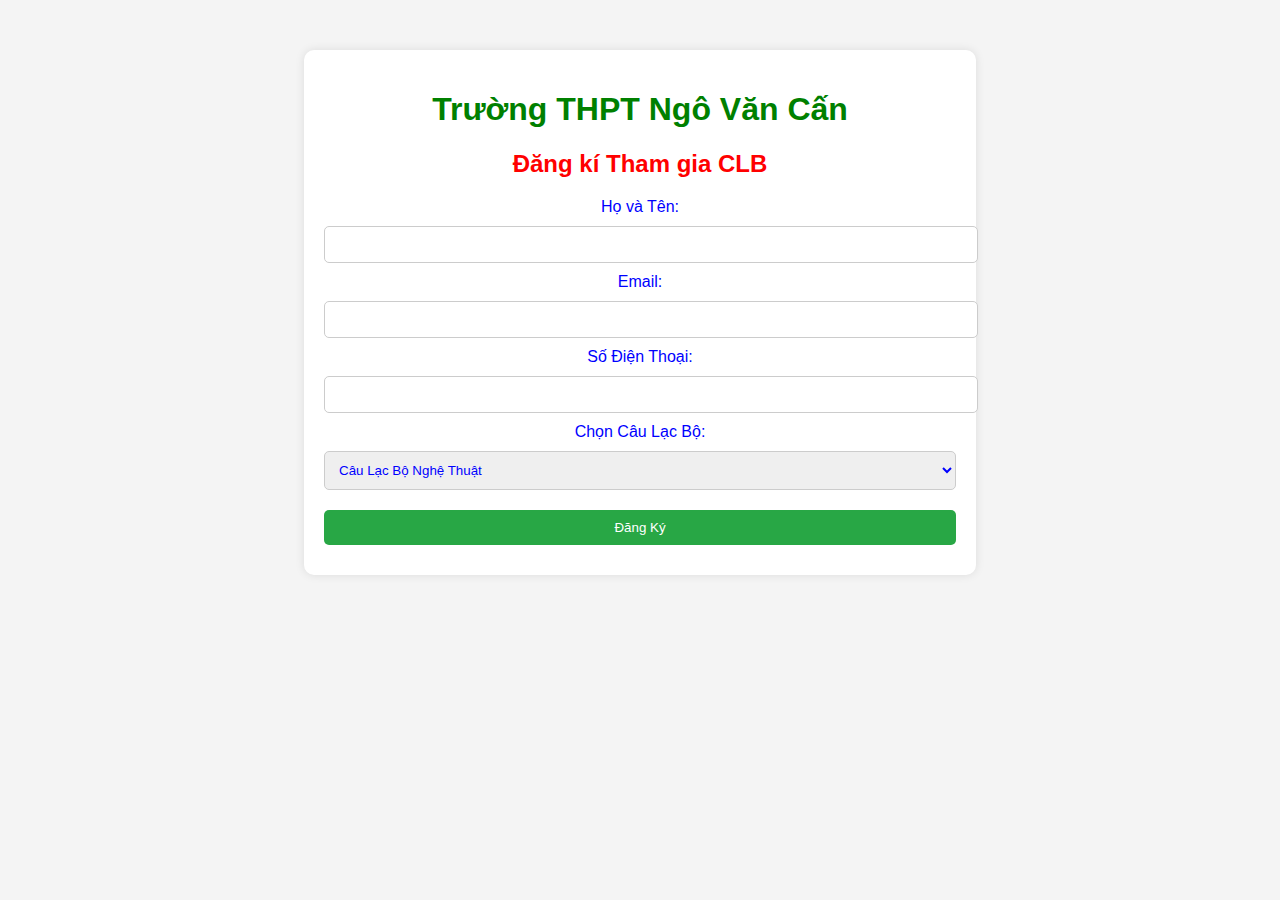
<file: dang_ki.html>
<!DOCTYPE html>
<html lang="vi">
<head>
    <meta charset="UTF-8">
    <meta name="viewport" content="width=device-width, initial-scale=1.0">
    <title>Đăng kí tham gia CLB</title>
    <link rel = "stylesheet" href = "styles3.css">
</head>
<body>
    <div class="container">
        <h1>Trường THPT Ngô Văn Cấn</h1>
        <h2>Đăng kí Tham gia CLB</h2>
        <form action="sucess.html" method="post">
            <label for="name">Họ và Tên:</label>
            <input type="text" id="name" name="name" required>
            
            <label for="email">Email:</label>
            <input type="email" id="email" name="email" required>
            
            <label for="phone">Số Điện Thoại:</label>
            <input type="tel" id="phone" name="phone" required>
            
            <label for="club">Chọn Câu Lạc Bộ:</label>
            <select id="club" name="club" required>
                <option value="nghethuat">Câu Lạc Bộ Nghệ Thuật</option>
                <option value="thethao">Câu Lạc Bộ Thể Thao</option>
            </select>
            
            <button type="">Đăng Ký</button>
        </form>
    </div>
</body>
</html>
</file>
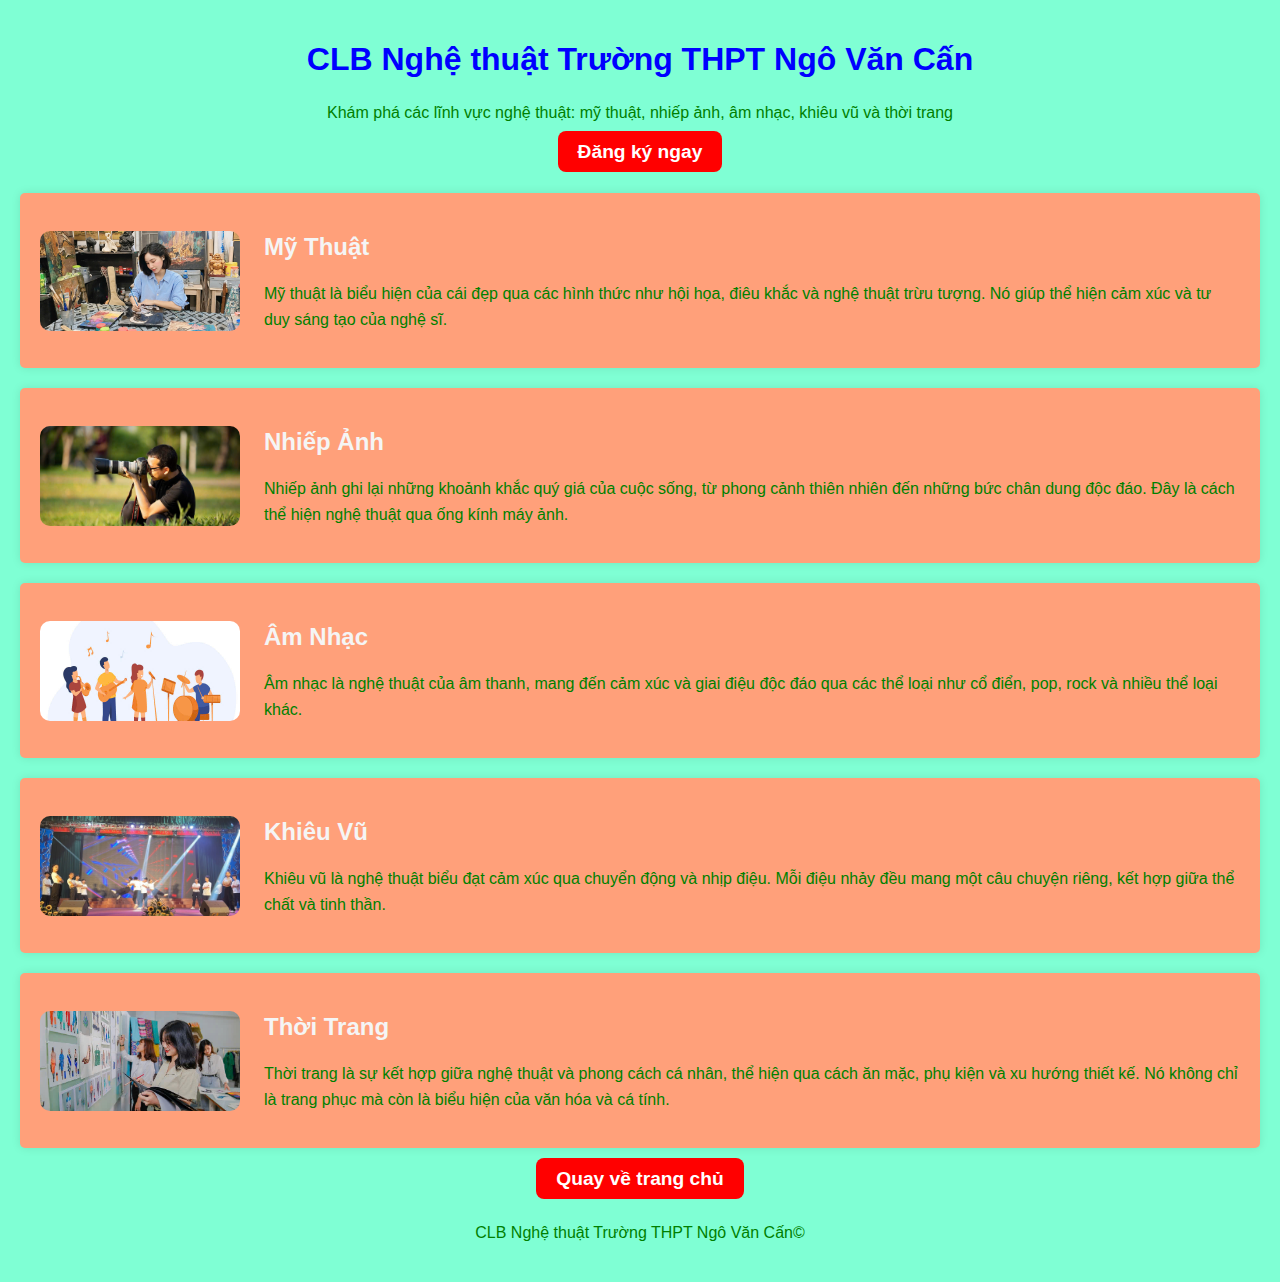
<file: nghethuat.html>
<!DOCTYPE html>
<html lang="vi">
<head>
    <meta charset="UTF-8">
    <meta name="viewport" content="width=device-width, initial-scale=1.0">
    <title>CLB Nghệ thuật Trường THPT Ngô Văn Cấn</title>
    <link rel = "stylesheet" href = "styles2.css">
</head>
<body>
    <header>
        <div>
        <h1>CLB Nghệ thuật Trường THPT Ngô Văn Cấn</h1>
        <p>Khám phá các lĩnh vực nghệ thuật: mỹ thuật, nhiếp ảnh, âm nhạc, khiêu vũ và thời trang</p>
        <a href="dang_ki.html" class="register-btn" target="_blank">Đăng ký ngay</a>
        </div>
    </header>

    <section id="my-thuat">
        <img src = "image4/mithuat.png" alt = "Hình ảnh về Mỹ thuật" class = "float-left">
        <div>
        <h2>Mỹ Thuật</h2>
        <p>Mỹ thuật là biểu hiện của cái đẹp qua các hình thức như hội họa, điêu khắc và nghệ thuật trừu tượng. Nó giúp thể hiện cảm xúc và tư duy sáng tạo của nghệ sĩ.</p>
        </div>
    </section>

    <section id="nhiep-anh">
        <img src = "image4/nhiepanh.png" alt = "Hình ảnh về Nhiếp ảnh" class = "float-left">
        <div>
        <h2>Nhiếp Ảnh</h2>
        <p>Nhiếp ảnh ghi lại những khoảnh khắc quý giá của cuộc sống, từ phong cảnh thiên nhiên đến những bức chân dung độc đáo. Đây là cách thể hiện nghệ thuật qua ống kính máy ảnh.</p>
        </div>
    </section>

    <section id="am-nhac">
        <img src = "image4/amnhac.png" alt = "Hình ảnh về Âm nhạc" class = "float-left">
        <div>
        <h2>Âm Nhạc</h2>
        <p>Âm nhạc là nghệ thuật của âm thanh, mang đến cảm xúc và giai điệu độc đáo qua các thể loại như cổ điển, pop, rock và nhiều thể loại khác.</p>
        </div>
    </section>

    <section id="khieu-vu">
        <img src = "image4/khieuvu.png" alt = "Hình ảnh về Khiêu vũ" class = "float-left">
        <div>
        <h2>Khiêu Vũ</h2>
        <p>Khiêu vũ là nghệ thuật biểu đạt cảm xúc qua chuyển động và nhịp điệu. Mỗi điệu nhảy đều mang một câu chuyện riêng, kết hợp giữa thể chất và tinh thần.</p>
        </div>
    </section>

    <section id="thoi-trang">
        <img src = "image4/thoitrang.png" alt = "Hình ảnh về Thời trang" class = "float-left">
        <div>
        <h2>Thời Trang</h2>
        <p>Thời trang là sự kết hợp giữa nghệ thuật và phong cách cá nhân, thể hiện qua cách ăn mặc, phụ kiện và xu hướng thiết kế. Nó không chỉ là trang phục mà còn là biểu hiện của văn hóa và cá tính.</p>
        <div>
    </section>
    <div style = "text-align: center">
        <a class = "register-btn" href="index.html" >Quay về trang chủ</a>
    </div>
    <footer>
        <p>CLB Nghệ thuật Trường THPT Ngô Văn Cấn&copy;</p>
    </footer>
</body>
</html>
</file>
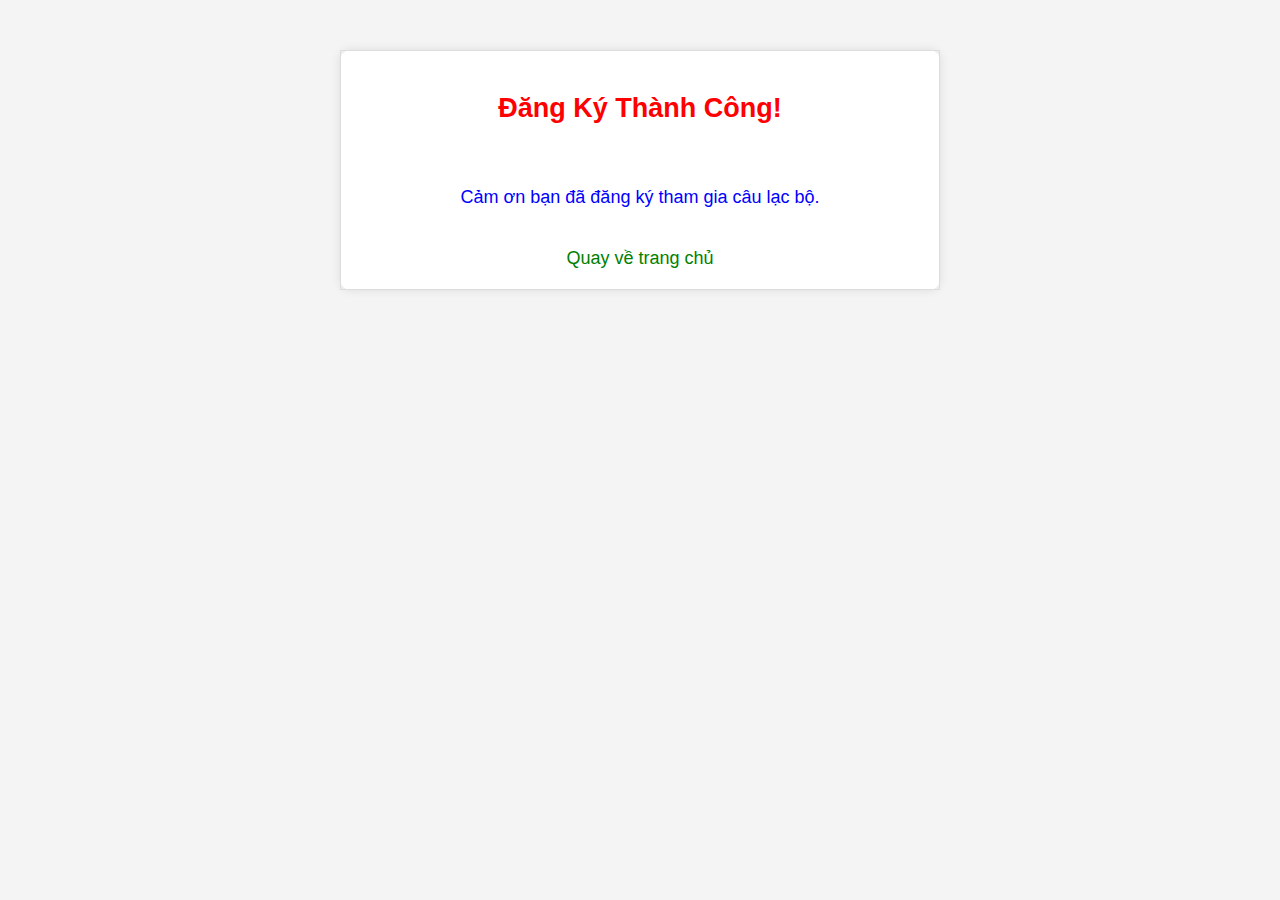
<file: sucess.html>
<!DOCTYPE html>
<html lang="vi">
<head>
    <meta charset="UTF-8">
    <meta name="viewport" content="width=device-width, initial-scale=1.0">
    <title>Đăng Kí Thành Công</title>
    <link rel = "stylesheet" href = "styles4.css">
</head>
<body>
    <div class="container">
        <table>
            <tr>
                <td>
                    <h2>Đăng Ký Thành Công!</h2>
                </td>
            </tr>
            <tr>
                <td>
                    Cảm ơn bạn đã đăng ký tham gia câu lạc bộ.
                </td>
            </tr>
            <tr>
                <td>
                    <a href="index.html">Quay về trang chủ</a>
                </td>
            </tr>
        </table>
    </div>
</body>
</html>
</file>
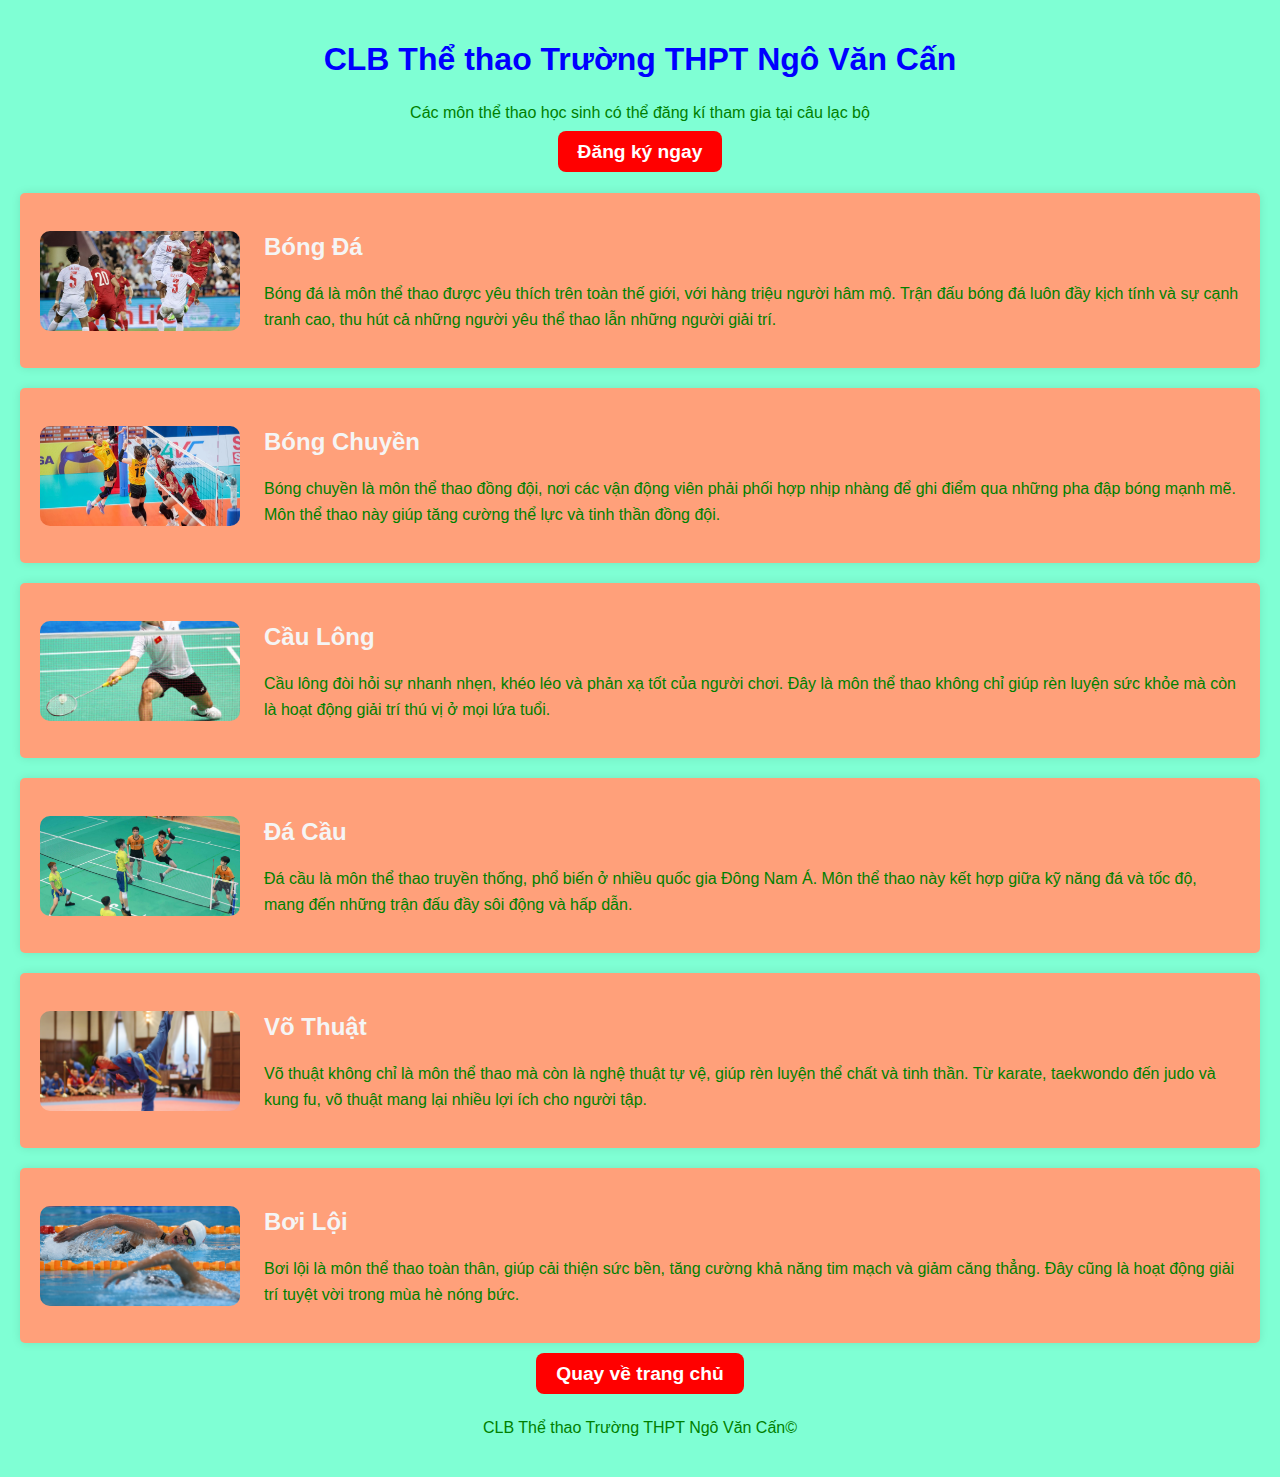
<file: thethao.html>
<!DOCTYPE html>
<html lang="vi">
<head>
    <meta charset="UTF-8">
    <meta name="viewport" content="width=device-width, initial-scale=1.0">
    <title>CLB Thể thao Trường THPT Ngô Văn Cấn</title>
    <link rel = "stylesheet" href = "styles2.css">
</head>
<body>
    <header>
        <div>
        <h1>CLB Thể thao Trường THPT Ngô Văn Cấn</h1>
        <p>Các môn thể thao học sinh có thể đăng kí tham gia tại câu lạc bộ</p>
        <a href="dang_ki.html" class="register-btn" target="_blank">Đăng ký ngay</a>
        </div>
    </header>

    <section id="bong-da">
        <img src = "image3/bongda.png" alt = "Hình ảnh về Bóng đá" class = "float-left">
        <div>
        <h2>Bóng Đá</h2>
        <p>Bóng đá là môn thể thao được yêu thích trên toàn thế giới, với hàng triệu người hâm mộ. Trận đấu bóng đá luôn đầy kịch tính và sự cạnh tranh cao, thu hút cả những người yêu thể thao lẫn những người giải trí.</p>
        </div>
    </section>

    <section id="bong-chuyen">
        <img src = "image3/bongchuyen.png" alt = "Hình ảnh về Bóng chuyền" class = "float-left">
        <div>
        <h2>Bóng Chuyền</h2>
        <p>Bóng chuyền là môn thể thao đồng đội, nơi các vận động viên phải phối hợp nhịp nhàng để ghi điểm qua những pha đập bóng mạnh mẽ. Môn thể thao này giúp tăng cường thể lực và tinh thần đồng đội.</p>
        </div>
    </section>

    <section id="cau-long">
        <img src = "image3/caulong.png" alt = "Hình ảnh về Cầu lông" class = "float-left">
        <div>
        <h2>Cầu Lông</h2>
        <p>Cầu lông đòi hỏi sự nhanh nhẹn, khéo léo và phản xạ tốt của người chơi. Đây là môn thể thao không chỉ giúp rèn luyện sức khỏe mà còn là hoạt động giải trí thú vị ở mọi lứa tuổi.</p>
        </div>
    </section>

    <section id="da-cau">
        <img src = "image3/dacau.png" alt = "Hình ảnh về Đá cầu" class = "float-left">
        <div>
        <h2>Đá Cầu</h2>
        <p>Đá cầu là môn thể thao truyền thống, phổ biến ở nhiều quốc gia Đông Nam Á. Môn thể thao này kết hợp giữa kỹ năng đá và tốc độ, mang đến những trận đấu đầy sôi động và hấp dẫn.</p>
        </div>
    </section>

    <section id="vo-thuat">
        <img src = "image3/vothuat.png" alt = "Hình ảnh về Võ thuật" class = "float-left">
        <div>
        <h2>Võ Thuật</h2>
        <p>Võ thuật không chỉ là môn thể thao mà còn là nghệ thuật tự vệ, giúp rèn luyện thể chất và tinh thần. Từ karate, taekwondo đến judo và kung fu, võ thuật mang lại nhiều lợi ích cho người tập.</p>
        </div>
    </section>

    <section id="boi-loi">
        <img src = "image3/boiloi.png" alt = "Hình ảnh về Bơi lội" class = "float-left">
        <div>
        <h2>Bơi Lội</h2>
        <p>Bơi lội là môn thể thao toàn thân, giúp cải thiện sức bền, tăng cường khả năng tim mạch và giảm căng thẳng. Đây cũng là hoạt động giải trí tuyệt vời trong mùa hè nóng bức.</p>
        </div>
    </section>
    <div style = "text-align: center">
    <a class = "register-btn" href="index.html" >Quay về trang chủ</a>
    </div>
    <footer>
        <p>CLB Thể thao Trường THPT Ngô Văn Cấn&copy;<p>
    </footer>
</body>
</html>
</file>
<file: styles3.css>
body {
    font-family: Arial, sans-serif;
    background-color: #f4f4f4;
    text-align: center;
    color: blue;
}
body h1{
    color: green;
}
body h2{
    color: red;
}
.container {
    width: 50%;
    margin: 50px auto;
    background: #fff;
    padding: 20px;
    border-radius: 10px;
    box-shadow: 0 0 10px rgba(0, 0, 0, 0.1);
    color: blue
}
.container select {
    color: blue
}
input, select, button {
    width: 100%;
    padding: 10px;
    margin: 10px 0;
    border: 1px solid #ccc;
    border-radius: 5px;
}
button {
    background-color: #28a745;
    color: white;
    border: none;
    cursor: pointer;
}
button:hover {
    background-color: #218838;
}
</file>
<file: styles2.css>
body {
    font-family: Arial, sans-serif;
    margin: 0;
    padding: 20px;
    background-color: #f9f9f9;
}
header {
    text-align: center;
    margin-bottom: 30px;
}
header h1 {
    color: blue;
}
section {
    background: #fff;
    border-radius: 5px;
    padding: 20px;
    margin-bottom: 20px;
    box-shadow: 0 0 10px rgba(0,0,0,0.1);
}
section h2 {
    color: whitesmoke;
}
p {
    line-height: 1.6;
    color: green;
}
footer {
    text-align: center;
    margin-top: 30px;
    color: #aaa;
}
.float-left {
    float: left;
    margin-right: 1.5rem;
    width: 200px; 
}
.image-container img {
    width: 150px; 
    height: 100px; 
    object-fit: cover; 
    border-radius: 10px; 
}
.sports-container {
    display: flex;
    align-items: center; 
    gap: 15px;
}

.sports-container img {
    width: 150px;
    height: 100px;
    object-fit: cover;
    border-radius: 10px;
    flex-shrink: 0;
}

.sports-content {
    flex: 1; 
}
section {
    display: flex;
    align-items: center; 
    background: lightsalmon;
    border-radius: 5px;
    padding: 20px;
    margin-bottom: 20px;
    box-shadow: 0 0 10px rgba(0,0,0,0.1);
}

section img {
    width: 150px;
    height: 100px;
    object-fit: cover;
    border-radius: 10px;
    margin-right: 20px;
    flex-shrink: 0; 
}

section div {
    flex: 1; 
}
body{
    background-color: aquamarine;
}
.banner-content {
    display: flex;
    flex-direction: column;
    align-items: center;
    text-align: justify;
    gap: 1rem;
    padding-top: 11rem;
    padding-bottom: 11rem;
}

.register-btn {
    background-color: red;
    color: white;
    padding: 10px 20px;
    font-size: 1.2rem;
    text-decoration: none;
    border-radius: 8px;
    font-weight: bold;
    transition: background-color 0.3s ease-in-out;
}

.register-btn:hover {
    background-color: darkred;
}
</file>
<file: styles4.css>
body {
    font-family: Arial, sans-serif;
    background-color: #f4f4f4;
    margin: 0;
    padding: 0;
}
h2 {
    color: red;
}
table{
    color: blue
}
.container {
    width: 80%;
    max-width: 600px;
    margin: 50px auto; 
}
table {
    width: 100%;
    margin: 0 auto; 
    border-collapse: collapse;
    background: #fff;
    border: 1px solid #ddd;
    border-radius: 10px;
    box-shadow: 0 0 10px rgba(0,0,0,0.1);
}
td {
    padding: 20px;
    text-align: center;
    font-size: 18px;
}
a {
    color: green;
    text-decoration: none;
}
a:hover {
    text-decoration: underline;
}
</file>
